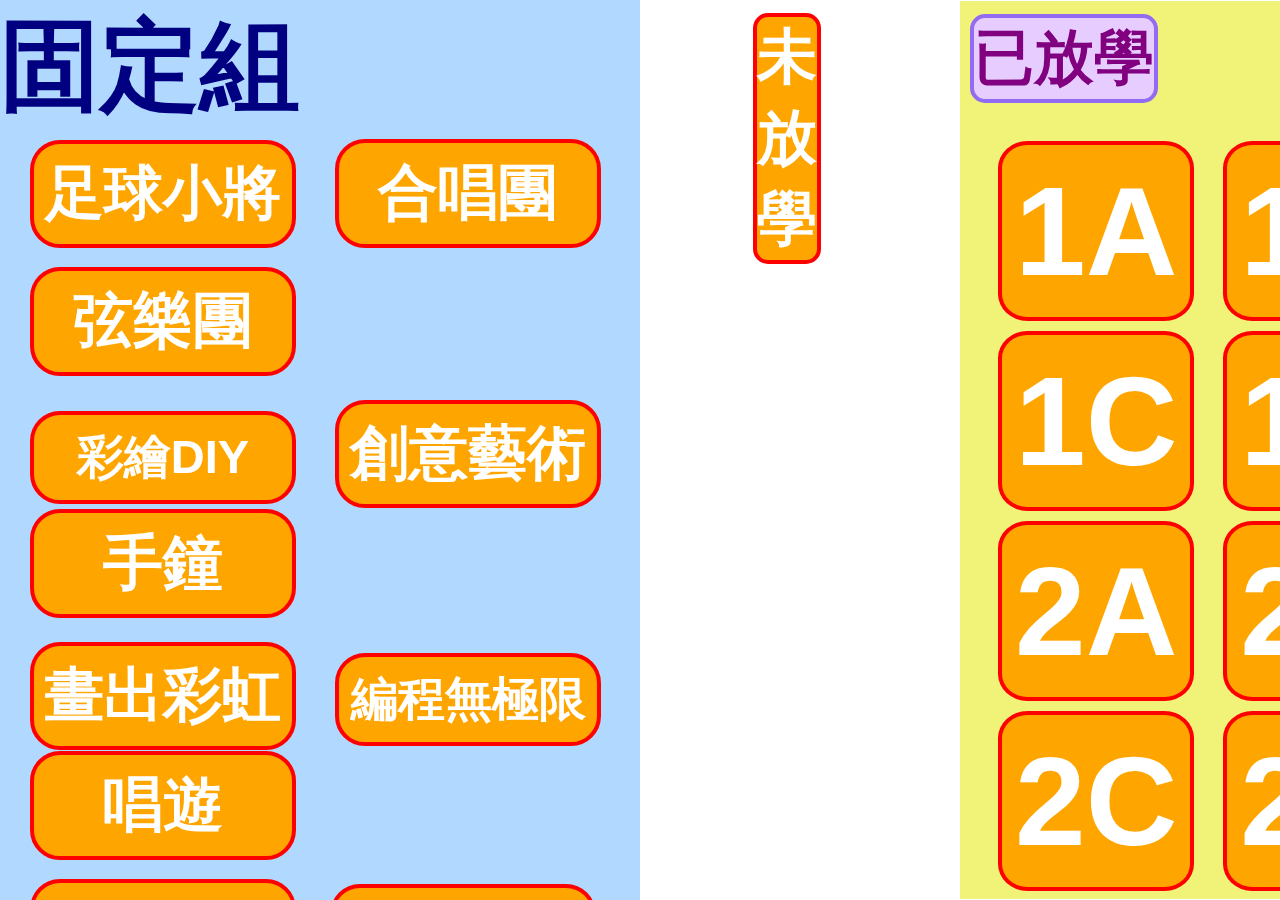
<file: index.html>
<!DOCTYPE html>
<html lang="en">
<head>
    <meta charset="UTF-8">
    <meta name="viewport" content="width=device-width, initial-scale=1.0, maximum-scale=1.0, user-scalable=no">
    <link rel="stylesheet" href="./style.css">
    <title>friday</title>
</head>
<body>
    <div class="container">
        <div class="other-group">
          <div class="background">
            <div class="fixTeam">固定組</div>
            <div class="Not">未放學</div>
        <span class="box">
          <div class="row1">
            <button id="football" class="FourWorditem big4">足球小將</button>
            <button id="chorus"class="item">合唱團</button>
            <button id="Orchestra" class="item">弦樂團</button>
          </div>
          
          <div class="row1">
            <button id="DIY" class="FiveWorditem big5">彩繪DIY</button>
            <button id="Art" class="FourWorditem big4">創意藝術</button>
            <button id="Hand" class="item">手鐘</button>
          </div>

          <div class="row1">
            <button id="rainbow" class="FourWorditem big4">畫出彩虹</button>
            <button id="Coding" class="FiveWorditem big5">編程無極限</button>
            <button id="Sing" class="item">唱遊</button>
          </div>

          <div class="row1">
            <button id="Farmer" class="item">小農夫</button>
            <button id="Drama" class="item">Drama</button>
            <button id="lala" class="item">啦啦隊</button>
          </div>

          <div class="row1">
            <button id="Ball" class="item">球類</button>
            <button id="Scouts" class="item">幼童軍</button>
            <button id="flat" class="item">升旗隊</button>
          </div>

          <div class="row1">
            <button id="HappyA" class="FiveWorditem big5">喜躍悅動A</button>
            <button id="WalkA" class="FiveWorditem big5">喜樂同行A</button>
            <button id="lego" class="FourWorditem big4">LEGO</button>
          </div>
        </span>

          </div>
        </div>

        <div class="flow-group">
          <div class="background1">
            <div class="flow">
            <div class="flowTeam">流動組</div>
            <div class="AfterSchool">已放學</div>
            </div>
            <span class="box1">
              <div class="row">
              <button id="btn1a" class="flow-item">1A</button>
              <button id="btn2a" class="flow-item">1B</button>
              <button id="btn3a" class="flow-item">1C</button>
              <button id="btn4a" class="flow-item">1D</button>
              </div>
              
              <div class="row">
              <button id="btn1b" class="flow-item">2A</button>
              <button id="btn2b" class="flow-item">2B</button>
              <button id="btn3b" class="flow-item">2C</button>
              <button id="btn4b" class="flow-item">2D</button>
              </div>
              
              <div class="row">
              <button id="btn1c" class="flow-item">3A</button>
              <button id="btn2c" class="flow-item">3B</button>
              <button id="btn3c" class="flow-item">3C</button>
              <button id="btn4c" class="flow-item">3D</button> 
              </div>
              
              <div class="row">
              <button id="btn1d" class="flow-item">4A</button>
              <button id="btn2d" class="flow-item">4B</button>
              <button id="btn3d" class="flow-item">4C</button>
              <button id="btn4d" class="flow-item">4D</button>
              </div>
            </span>
        </div>
        </div>

      </div>
</body>
<script src="./script.js"></script>
</html>
</file>
<file: style.css>
body{
  height: 100%;
  margin: 0;
}


.container {
     display: flex;
    flex-wrap: wrap; 
    justify-content: space-between; 
  }
  
.item{
  border: 4px solid red;
  color: white;
  padding: 10px;
  text-align: center;
  width: 266px;
  cursor: pointer;
  font-weight: bold;
  border-radius: 30px;
  font-size: 60px;
  margin-bottom: 19px;
  margin-left: 30px;
}

.FiveWorditem{
  border: 4px solid red;
  color: white;
  padding: 11px;
  margin: 5px;
  text-align: center;
  width: 266px;
  cursor: pointer;
  font-weight: bold;
  border-radius: 30px;
  font-size: 47px;
  margin-bottom: 1px;
  margin-left: 30px;
}

.FourWorditem{
  border: 4px solid red;
  color: white;
  padding: 10px;
  margin: 5px;
  text-align: center;
  width: 266px;
  cursor: pointer;
  font-weight: bold;
  border-radius: 30px;
  font-size: 59px;
  margin-bottom: 1px;
  margin-left: 30px;
}

  .flow-item {
    border: 4px solid red;
    color: white;
    padding: 13px;
    text-align: center;
    cursor: pointer;
    font-size: 60px;
    font-weight: bold;
    border-radius: 15%;
    font-size: 127px;
    width: fit-content;
    margin-right: 25px;
    margin-top: 5px;
    margin-bottom: 5px;
  }

  
  .scale-up-center {
    -webkit-animation: scale-up-center 1.5s cubic-bezier(0.190, 0.575, 0.565, 1.000) 5 alternate both;
            animation: scale-up-center 1.5s cubic-bezier(0.190, 0.575, 0.565, 1.000) 5 alternate both;
}

  @-webkit-keyframes scale-up-center {
    0% {
      -webkit-transform: scale(1.3);
              transform: scale(1.3);
    }
    100% {
      -webkit-transform: scale(1);
              transform: scale(1);
    }
  }
  @keyframes scale-up-center {
    0% {
      -webkit-transform: scale(1.3);
              transform: scale(1.3);
    }
    100% {
      -webkit-transform: scale(1);
              transform: scale(1);
    }
  }

  .fixTeam{
    font-size: 100px;
    color: navy;
    display: block;
    width: fit-content;
    font-weight: bold;
  }

.flowTeam{
    font-size: 100px;
    position: relative;
    left: 620px;
    color: green;
    width: fit-content;
    font-weight: bold;
  }

  .Not{
    font-size: 60px;
    position: absolute;
    left: 753px;
    top:13px;
    background-color: orange;
    color: white;
    border: 4px solid red;
    border-radius: 15px;
    font-weight: bold;
  }

  .AfterSchool{
    font-size: 60px;
    color:purple;
    background-color: rgb(230, 204, 255);
    border: 4px solid rgb(145, 107, 242);
    position: absolute;
    left: 10px;
    top: 13px;
    border-radius: 15px;
    font-weight: bold;
  }

  .flow-group {
    background-color: #f1f379;
    display: block;
    position: fixed;
    left: 960px;
    bottom: 1px;
    top:1px;
    width: 50%;
  }
  
  .other-group{
    display: block;
    position: fixed;
    width: 50%;
    background-color: rgb(177, 217, 255);
    height: 100%;

  }

.row{
  margin-left: 38px;
}

#Coding{
  padding: 11px 11px;
}

@media screen and (min-height: 915px) {

  .row{
    margin-left: 38px;
    margin-top: 10px;
    margin-bottom: 10px;
  }

  .background1{
    margin-top: 40px;
  }

  .background{
    margin-top: 40px;
  }

  .AfterSchool{
    font-size: 60px;
    color:purple;
    background-color: rgb(230, 204, 255);
    border: 4px solid rgb(145, 107, 242);
    position: absolute;
    left: 10px;
    top: 13px;
    border-radius: 15px;
    font-weight: bold;
    margin-top: 40px;
  }

  .Not{
    font-size: 60px;
    position: absolute;
    left: 753px;
    top:13px;
    background-color: orange;
    color: white;
    border: 4px solid red;
    border-radius: 15px;
    font-weight: bold;
    margin-top: 40px;
  }

  .item{
    border: 4px solid red;
    color: white;
    text-align: center;
    font-weight: bold;
    border-radius: 30px;
    font-size: 60px;
    padding: 25px;
    width: 280px;
    margin: 10px 10px 10px 0px;
  }
  
  .big5{
    border: 4px solid red;
    color: white;
    text-align: center;
    font-weight: bold;
    border-radius: 30px;
    font-size: 45px;
    padding: 23px;
    width: 280px;
    margin: 10px 5px 10px 0px;
    margin-left: 0px;

}
  
  .big4{
    border: 4px solid red;
    color: white;
    text-align: center;
    font-weight: bold;
    border-radius: 30px;
    font-size: 55px;
    padding: 25px;
    width: 280px;
    margin-top: 8px;
    margin-left: 10px;
  }

  
  .fixTeam{
    font-size: 177px;
    color: navy;
    display: block;
    width: fit-content;
    font-weight: bold;
    top: -56px;
    position: relative;
  }
  
  .flowTeam{
    font-size: 177px;
    position: relative;
    top: -56px;
    left: 424px;
    color: green;
    width: fit-content;
    font-weight: bold;
  }

  .AfterSchool{
    font-size: 87px;
    color:purple;
    background-color: rgb(230, 204, 255);
    border: 4px solid rgb(145, 107, 242);
    position: absolute;
    left: 10px;
    top: 13px;
    border-radius: 15px;
    font-weight: bold;
  }

  .Not{
    font-size: 87px;
    position: absolute;
    left: 679px;
    top: 13px;
    background-color: orange;
    color: white;
    border: 4px solid red;
    border-radius: 15px;
    font-weight: bold;
  }

  .box{
    top: -67px;
    left: 58px;
    position: relative;
  }

  .box1{
    top: -87px;
    position: relative;
  }

  .flow-item {
    border: 4px solid red;
    color: white;
    padding: 11px;
    text-align: center;
    cursor: pointer;
    font-weight: bold;
    border-radius: 15%;
    font-size: 151px;
    width: fit-content;
    margin-right: 3px;
    margin-top: 3px;
    margin-bottom: 3px;
  }

  .row1{
    margin: -9px;
  }

  #Coding{
    padding-top: 30px;
    padding-bottom: 30px;
    font-size: 50px;
  }
  #WalkA{
    margin-left: 5px;
  }
  
}
</file>
